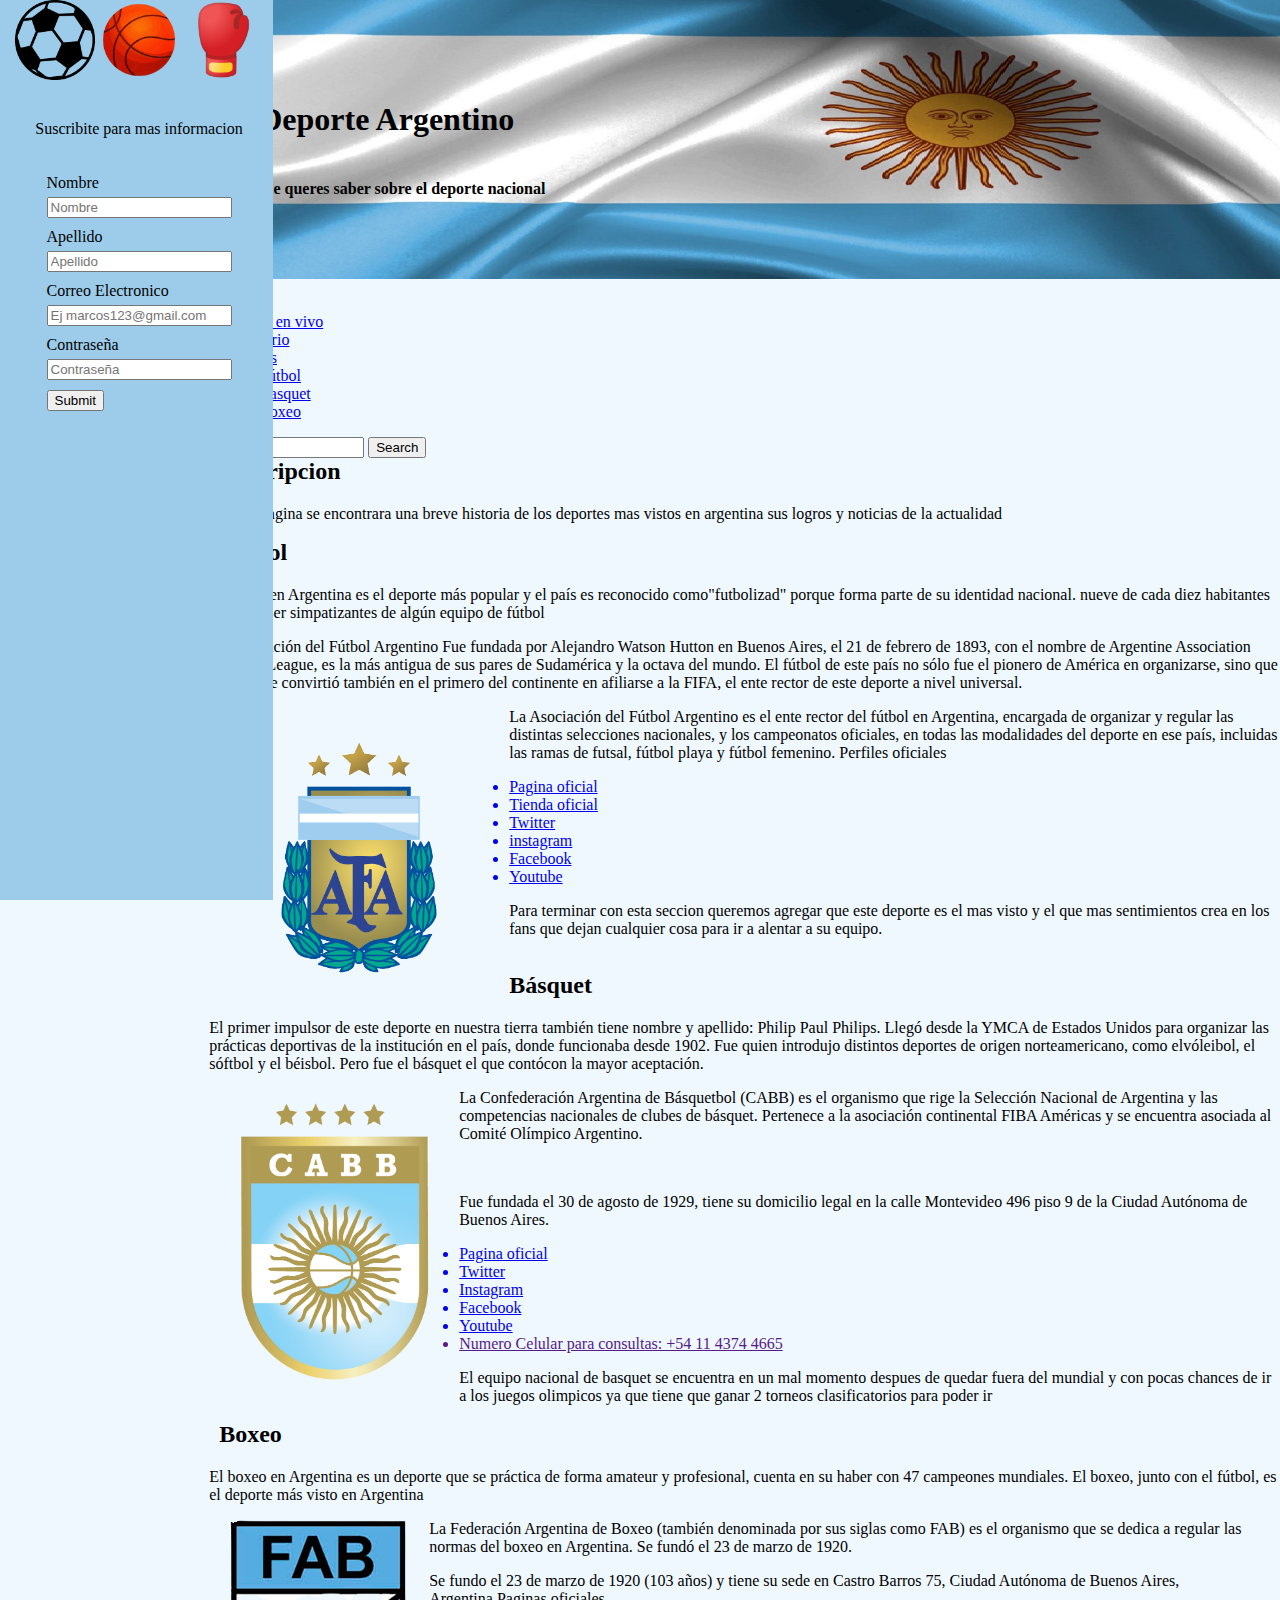
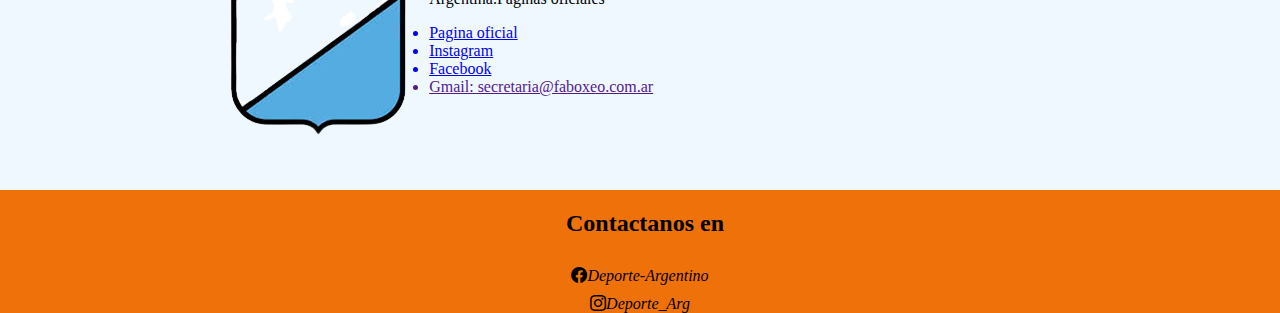
<file: TrabajoFinal/index.html>
<!DOCTYPE html>
<html lang="en">
<head>
    <meta charset="UTF-8">
    <meta name="viewport" content="width=device-width, initial-scale=1.0">
    <title>Deporte Argentino</title>
    <link rel="icon" href="public/img/logo.jpg">
    <link href="https://cdn.jsdelivr.net/npm/bootstrap@5.3.0/dist/css/bootstrap.min.css" rel="stylesheet" integrity="sha384-9ndCyUaIbzAi2FUVXJi0CjmCapSmO7SnpJef0486qhLnuZ2cdeRhO02iuK6FUUVM" crossorigin="anonymous">
    <link rel="stylesheet" href="https://cdn.jsdelivr.net/npm/bootstrap-icons@1.10.5/font/bootstrap-icons.css">
    <link rel="stylesheet" href="public/css/estilos.css">
</head>
<body>
<div class="container-general">
  <header>
    <h1 class="titulo">Deporte Argentino  </h1> 
    <h4 > lo que queres saber sobre el deporte nacional</h4>
  </header>
    <nav class="navbar navbar-expand-lg bg-body-tertiary navbar bg-dark border-bottom border-body" data-bs-theme="dark">
        <div class="container-fluid">
          <a class="navbar-brand" href="#">Inicio</a>
          <button class="navbar-toggler" type="button" data-bs-toggle="collapse" data-bs-target="#navbarSupportedContent" aria-controls="navbarSupportedContent" aria-expanded="false" aria-label="Toggle navigation">
            <span class="navbar-toggler-icon"></span>
          </button>
          <div class="collapse navbar-collapse" id="navbarSupportedContent">
            <ul class="navbar-nav me-auto mb-2 mb-lg-0">
              <li class="nav-item">
                <a class="nav-link active" aria-current="page" href="#">Partidos en vivo</a>
              </li>
              <li class="nav-item">
                <a class="nav-link" href="#">Calendario</a>
              </li>
              <li class="nav-item dropdown">
                <a class="nav-link dropdown-toggle" href="#" role="button" data-bs-toggle="dropdown" aria-expanded="false">
                  Deportes
                </a>
                <ul class="dropdown-menu">
                  <li><a class="dropdown-item" href="public/html/index1.html">Fútbol</a></li>
                  <li><a class="dropdown-item" href="public\html\index2.html">Basquet</a></li>
                  <li><a class="dropdown-item" href="public\html\index3.html">Boxeo</a></li>
                </ul>
              </li>
            </ul>
            <form class="d-flex" role="search">
              <input class="form-control me-2" type="search" placeholder="Search" aria-label="Search">
              <button class="btn btn-outline-success" type="submit">Search</button>
            </form>
          </div>
        </div>
      </nav>
    <main>
    <h2>Descripcion</h2>
    <p>En esta pagina se encontrara una breve historia de los deportes mas vistos en argentina sus logros y noticias de la actualidad </p>
  <section class="fútbol">
        <h2>Fútbol</h2>
        <p>El fútbol en Argentina es el deporte más popular y el país es reconocido como"futbolizad" porque forma parte de su identidad nacional. nueve de cada diez habitantes declaran ser simpatizantes de algún equipo de fútbol</p>
        <p>La Asociación del Fútbol Argentino Fue fundada por Alejandro Watson Hutton en Buenos Aires, el 21 de febrero de 1893, con el nombre de Argentine Association Football League, es la más antigua de sus pares de Sudamérica y la octava del mundo. El fútbol de este país no sólo fue el pionero de América en organizarse, sino que en 1912 se convirtió también en el primero del continente en afiliarse a la FIFA, el ente rector de este deporte a nivel universal.</p>
        <a href="public/html/index1.html"><img src="public/img/afalogo.png" height = "300px"; width = 300px; class="imgbody"> </a><p>La Asociación del Fútbol Argentino es el ente rector del fútbol en Argentina, encargada de organizar y regular las distintas selecciones nacionales, y los campeonatos oficiales, en todas las modalidades del deporte en ese país, incluidas las ramas de futsal, fútbol playa y fútbol femenino. Perfiles oficiales</p>
          <ul class="list-unstyled">
            <a href="https://www.afa.com.ar/es/"><li>Pagina oficial</li></a>
            <a href="https://www.afashop.com.ar/"><li>Tienda oficial</li></a>
            <a href="https://twitter.com/AFA"><li>Twitter</li></a>
            <a href="https://www.instagram.com/afa.oficial/"><li>instagram</li></a>
            <a href="https://www.facebook.com/AFAOFICIAL/"> <li>Facebook</li></a>
             <a href="https://www.youtube.com/user/AFAOFICIAL"><li>Youtube</li></a>
          </ul>
          <p>Para terminar con esta seccion queremos agregar que este deporte es el mas visto y el que mas sentimientos crea en los fans que dejan cualquier cosa 
            para ir a alentar a su equipo. 
          </p><br>
    </section>
    <section class="Básquet">
        <h2>Básquet</h2>
        <p>El primer impulsor de este deporte en nuestra tierra también  tiene nombre y apellido: Philip Paul Philips. Llegó desde la YMCA de Estados Unidos para organizar las prácticas deportivas de la institución en el país, donde funcionaba desde 1902. Fue quien introdujo distintos deportes de origen norteamericano, como elvóleibol, el sóftbol y el béisbol. Pero fue el básquet el que contócon la mayor aceptación.</p>
             <a href="public\html\index2.html"><img src="public/img/cabb.webp" height = "auto"; width = 250px; class="imgbody"></a><p>La Confederación Argentina de Básquetbol (CABB) es el organismo que rige la Selección Nacional de Argentina y las competencias nacionales de clubes de básquet. Pertenece a la asociación continental FIBA Américas y se encuentra asociada al Comité Olímpico Argentino.</p><br><p>Fue fundada el 30 de agosto de 1929, tiene su domicilio legal en la calle Montevideo 496 piso 9 de la Ciudad Autónoma de Buenos Aires.</p>
            <ul class="list-unstyled">
                <a href="https://www.argentina.basketball/ar/home"><li>Pagina oficial</li></a>   
                <a href="https://twitter.com/cabboficial"><li>Twitter</li></a>
                <a href="https://www.instagram.com/cabboficial/"><li>Instagram</li></a>
                <a href="https://www.facebook.com/cabboficial/"><li>Facebook</li></a>
                <a href="https://www.youtube.com/channel/UCgl4I3bEKG5GCUJ9XifSgvA"><li>Youtube</li></a>
                <a href=""><li>Numero Celular para consultas: +54 11 4374 4665</li></a>
            </ul>
            <p>El equipo nacional de basquet se encuentra en un mal momento despues de quedar fuera del mundial y con pocas chances de ir a los juegos olimpicos ya que tiene que ganar 2 torneos clasificatorios para poder ir</p>
    </section>
    <section class="boxeo">
          <h2>Boxeo</h2>
            <p>El boxeo en Argentina es un deporte que se práctica de forma amateur y profesional, cuenta en su haber con 47 campeones mundiales. El boxeo, junto con el fútbol, es el deporte más visto en Argentina</p>
            <a href="public\html\index3.html"><img src="public/img/fab.png" class="imgbody fab" ></a><p>La Federación Argentina de Boxeo (también denominada por sus siglas como FAB) es el organismo que se dedica a regular las normas del boxeo en Argentina. Se fundó el 23 de marzo de 1920.</p>
            <p>Se fundo el	23 de marzo de 1920 (103 años) y tiene su sede en Castro Barros 75, Ciudad Autónoma de Buenos Aires, Argentina.Paginas oficiales</p>
          <ul class="list-unstyled">
              <a href="https://faboxeo.com.ar/profesional/"><li>Pagina oficial</li></a>
              <a href="https://www.instagram.com/federacionargentinadebox/?hl=es"><li>Instagram</li></a>
              <a href="https://www.facebook.com/faboxargentina/?locale=es_LA"><li>Facebook</li></a>
              <a href=""><li>Gmail: secretaria@faboxeo.com.ar</li></a>
      </ul>
    </section>
  </main>
</div>
<aside>
    <div class="gap-4 d-flex flex-column mt-5" >
      <a href="public/html/index1.html"><img alt="futbol" onmouseout="this.src='public/img/futbol1.png'"onmouseover="this.src='public/img/futbol2.png'" src="public/img/futbol1.png" height="80px" width="80px"/></a>
      <a href="public\html\index2.html"><img alt="futbol" onmouseout="this.src='public/img/basquet1.png'" onmouseover="this.src='public/img/basquet2.png'" src="public/img/basquet1.png"height="80px" width="80px"/></a>
      <a href="public\html\index3.html"><img alt="futbol" onmouseout="this.src='public/img/box1.png'" onmouseover="this.src='public/img/box2.png'" src="public/img/box1.png"height="80px" width="80px"/></a>
    </div>
 <p>Suscribite para mas informacion </p>
 <form>
    <label for="nombre">Nombre</label class=label><br>
    <input type="text"  placeholder="Nombre" id="nombre" class=label> <br>

    <label for="Apellido">Apellido</label class=label><br>
    <input type="text" placeholder="Apellido"  id="Apellido" class=label><br>

    <label for="email">Correo Electronico</label class=label ><br>
    <input type="email"  placeholder="Ej marcos123@gmail.com" id="email" class=label> <br>

    <label for="Contraseña">Contraseña</label class=label ><br>
    <input type="password" placeholder="Contraseña" id="Contraseña" class=label> <br>

    <input type="submit">
</form>
</aside>
<footer>
  <h2>Contactanos en</h2>
  <i class="bi bi-facebook">Deporte-Argentino</i><i class="bi bi-instagram">Deporte_Arg</i>
</footer>
<!-- BOOTSTRAP -->
<script src="https://cdn.jsdelivr.net/npm/bootstrap@5.3.0/dist/js/bootstrap.bundle.min.js" integrity="sha384-geWF76RCwLtnZ8qwWowPQNguL3RmwHVBC9FhGdlKrxdiJJigb/j/68SIy3Te4Bkz" crossorigin="anonymous"></script>
</body>
</html>
</file>
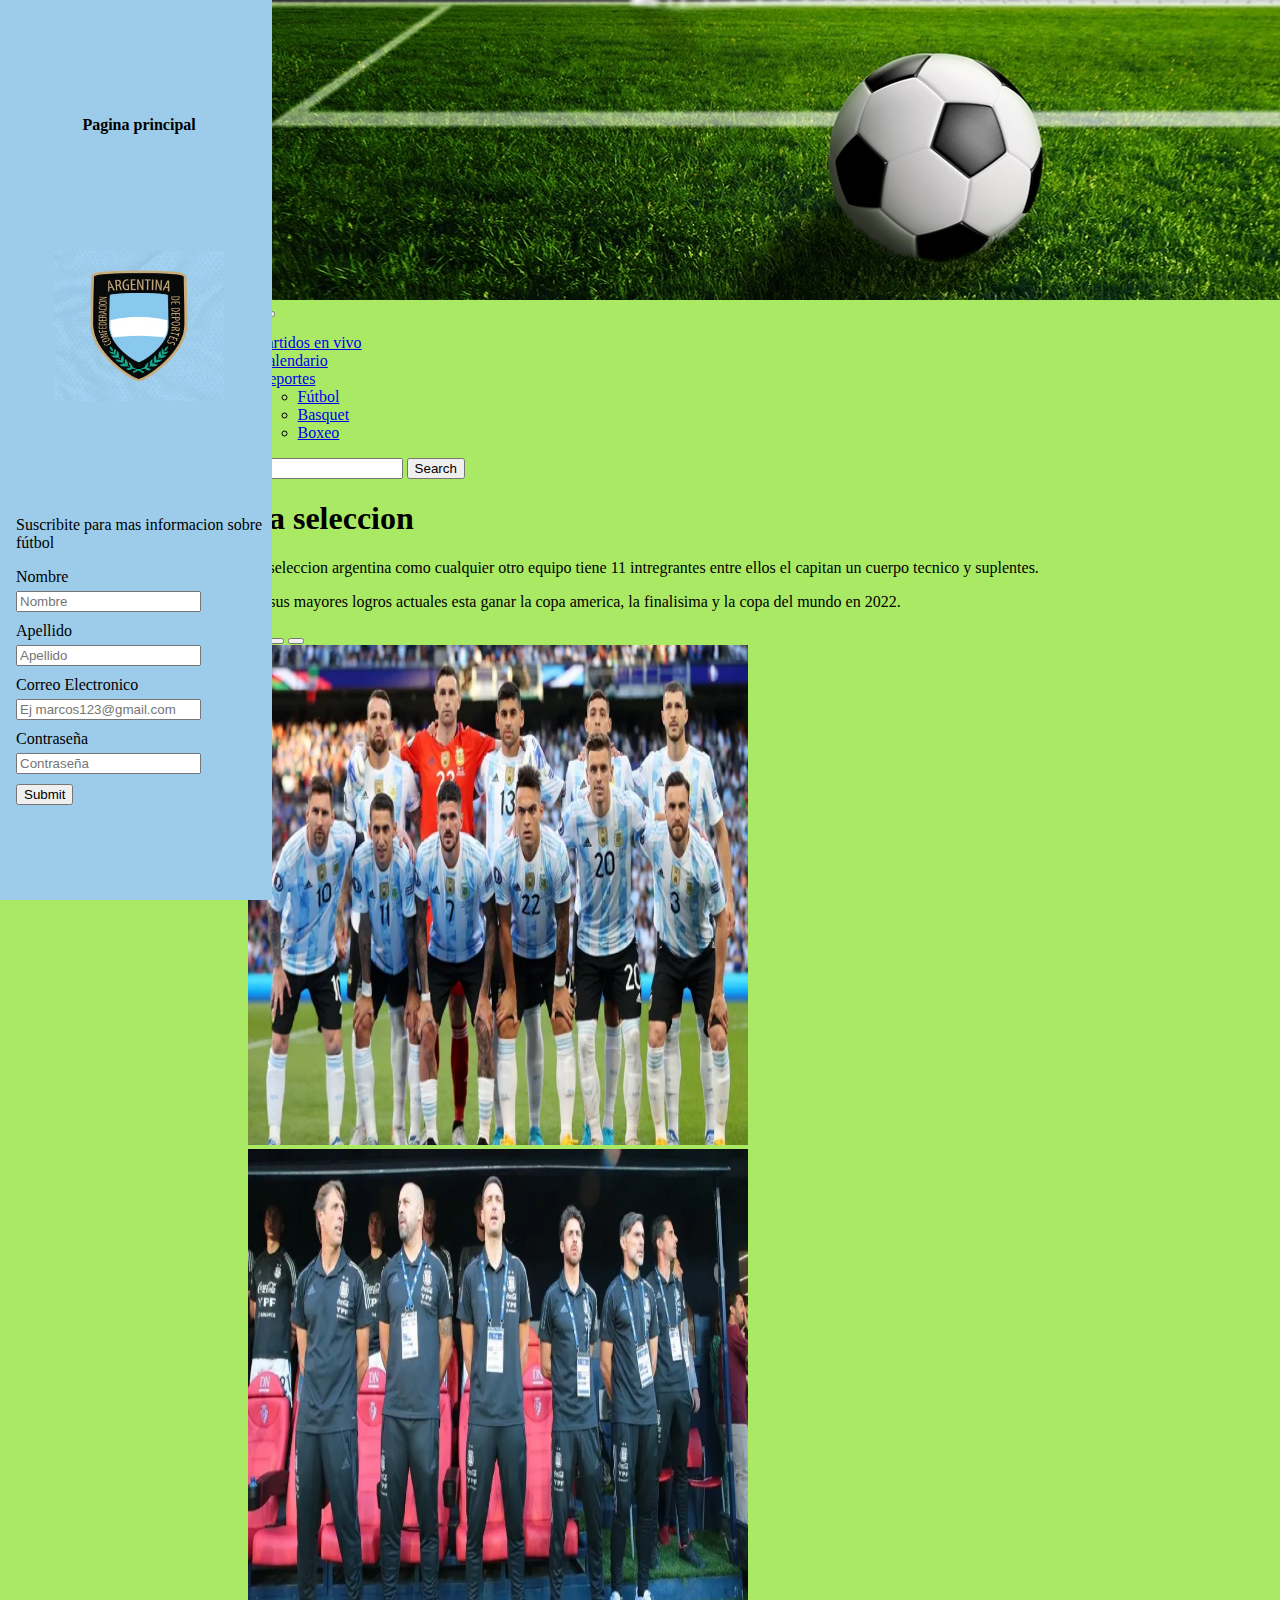
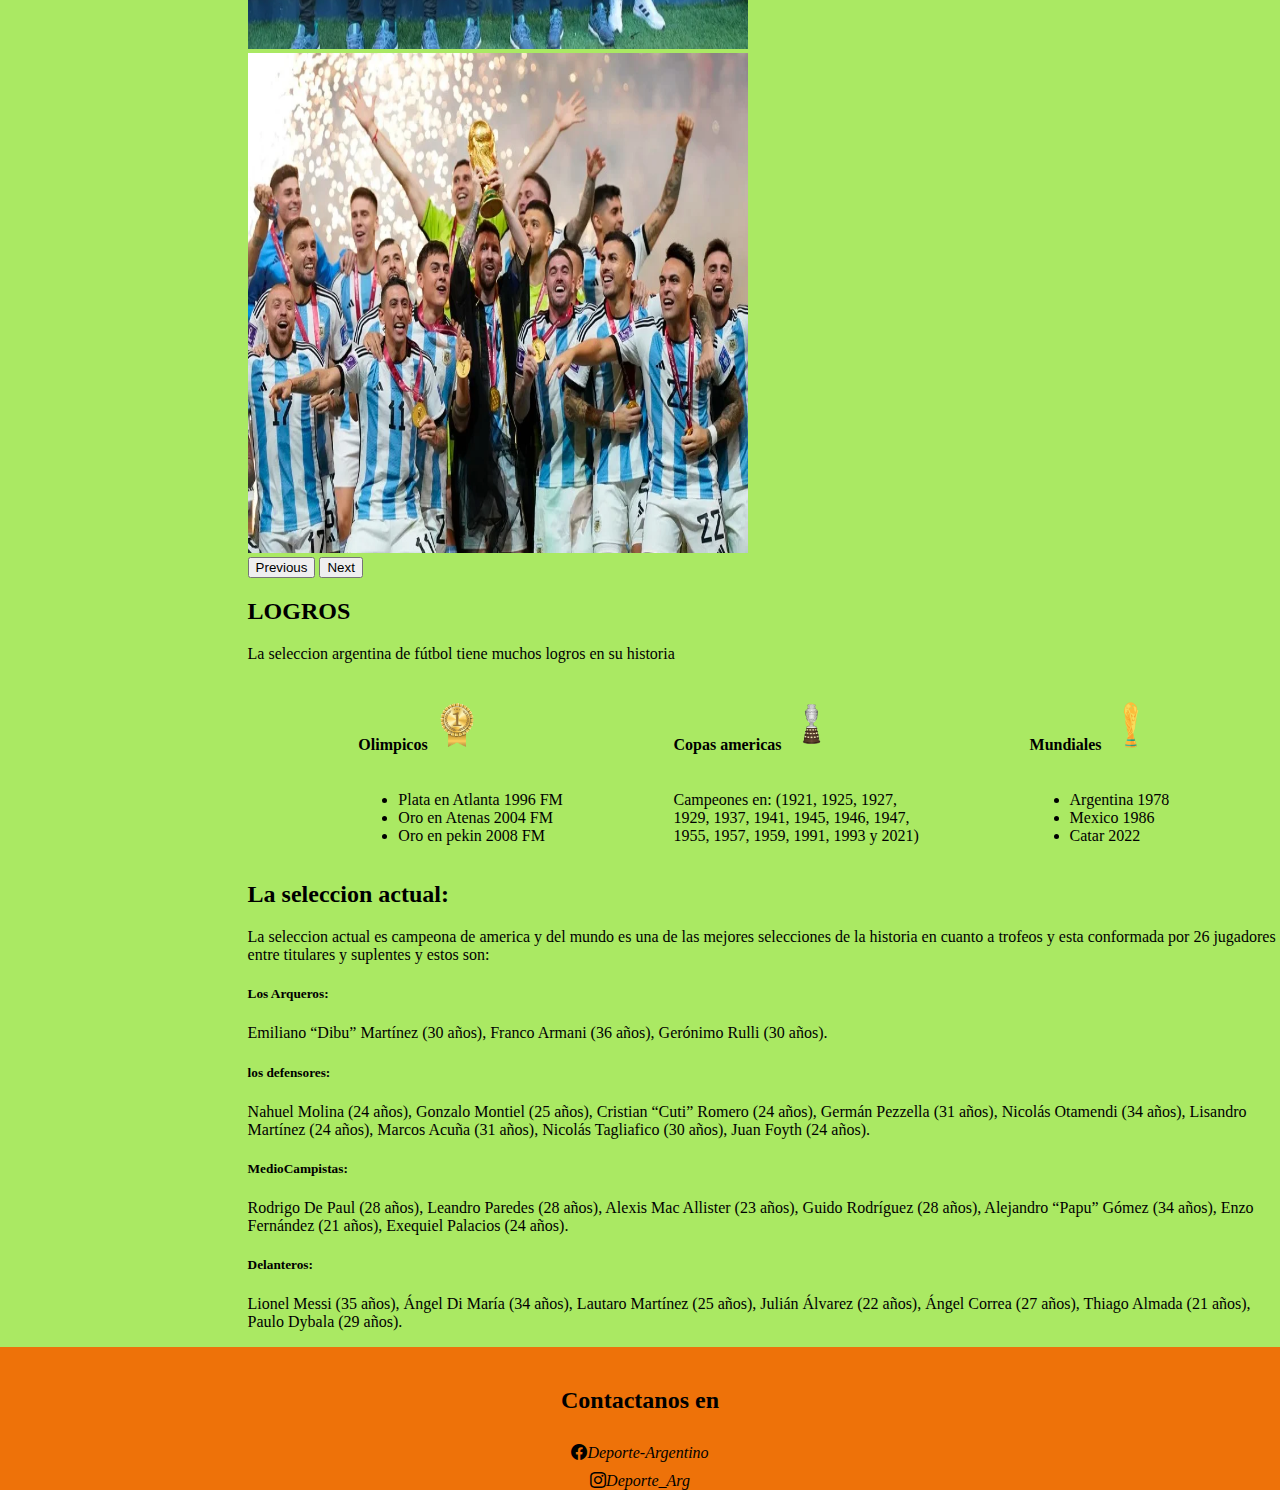
<file: TrabajoFinal/public/html/index1.html>
<!DOCTYPE html>
<html lang="en">
  <head>
    <meta charset="UTF-8">
    <meta name="viewport" content="width=device-width, initial-scale=1.0">
    <title>Futbol Para todos</title>
    <link rel="icon" href="../img/logo.jpg">
    <link href="https://cdn.jsdelivr.net/npm/bootstrap@5.3.0/dist/css/bootstrap.min.css" rel="stylesheet" integrity="sha384-9ndCyUaIbzAi2FUVXJi0CjmCapSmO7SnpJef0486qhLnuZ2cdeRhO02iuK6FUUVM" crossorigin="anonymous">
    <link rel="stylesheet" href="https://cdn.jsdelivr.net/npm/bootstrap-icons@1.10.5/font/bootstrap-icons.css">
   <link rel="stylesheet" href="../css/futbol.css">
  </head>
  <body >
  <div class="container-general">
  <header>  
  </header> 
        <nav class="navbar navbar-expand-lg bg-body-tertiary navbar bg-dark border-bottom border-body" data-bs-theme="dark">
            <div class="container-fluid">
              <a class="navbar-brand" href="#">Inicio</a>
              <button class="navbar-toggler" type="button" data-bs-toggle="collapse" data-bs-target="#navbarSupportedContent" aria-controls="navbarSupportedContent" aria-expanded="false" aria-label="Toggle navigation">
                <span class="navbar-toggler-icon"></span>
              </button>
              <div class="collapse navbar-collapse" id="navbarSupportedContent">
                <ul class="navbar-nav me-auto mb-2 mb-lg-0">
                  <li class="nav-item">
                    <a class="nav-link active" aria-current="page" href="https://librefutboltv.com/">Partidos en vivo</a>
                  </li>
                  <li class="nav-item">
                    <a class="nav-link" href="https://www.google.com/search?q=calendario+mundial+2022&sxsrf=AB5stBiM8ZgXAt01D66MmGmS3G6Kw7H1NA%3A1689790391327&ei=tye4ZOW7E7HL1sQPo_K2-A4&ved=0ahUKEwil85Pgr5uAAxWxpZUCHSO5De8Q4dUDCA8&uact=5&oq=calendario+mundial+2022&gs_lp=[base64]&sclient=gws-wiz-serp#sie=lg;/m/0fp_8fm;2;/m/030q7;mt;fp;1;;;">Calendario</a>
                  </li>
                  <li class="nav-item dropdown">
                    <a class="nav-link dropdown-toggle" href="#" role="button" data-bs-toggle="dropdown" aria-expanded="false">
                      Deportes
                    </a>
                    <ul class="dropdown-menu">
                      <li><a class="dropdown-item" href="../html/index1.html">Fútbol</a></li>
                      <li><a class="dropdown-item" href="../html/index2.html">Basquet</a></li>
                      <li><a class="dropdown-item" href="../html/index3.html">Boxeo</a></li>
                    </ul>
                  </li>
                </ul>
                <form class="d-flex" role="search">
                  <input class="form-control me-2" type="search" placeholder="Search" aria-label="Search">
                  <button class="btn btn-outline-success" type="submit">Search</button>
                </form>
        </div>
      </div>
      </nav>
<main>
  <h1>La seleccion</h1>
  <p>La seleccion argentina como cualquier otro equipo tiene 11 intregrantes entre ellos el capitan un cuerpo tecnico y suplentes.</p>
  <p>En sus mayores logros actuales esta ganar la copa america, la finalisima y la copa del mundo en 2022.</p>
  <div class="containerCarrusel">
  <div class="row">
  <div class="col-sm-10">
  <div id="carouselExampleIndicators" class="carousel slide">
    <div class="carousel-indicators">
      <button type="button" data-bs-target="#carouselExampleIndicators" data-bs-slide-to="0" class="active" aria-current="true" aria-label="Slide 1"></button>
      <button type="button" data-bs-target="#carouselExampleIndicators" data-bs-slide-to="1" aria-label="Slide 2"></button>
      <button type="button" data-bs-target="#carouselExampleIndicators" data-bs-slide-to="2" aria-label="Slide 3"></button>
    </div>
    <div class="carousel-inner">
      <div class="carousel-item active">
        <img src="../img/seleccionFutbol.png" class="d-block w-100 carrusel">
      </div>
      <div class="carousel-item">
        <img src="../img/seleccionCuerpotecnicoFutbol.webp" class="d-block w-100 carrusel">
      </div>
      <div class="carousel-item">
        <img src="../img/argentina-campeon-del-mundofutbol.webp" class="d-block w-100 carrusel">
      </div>
    </div>
    <button class="carousel-control-prev" type="button" data-bs-target="#carouselExampleIndicators" data-bs-slide="prev">
      <span class="carousel-control-prev-icon" aria-hidden="true"></span>
      <span class="visually-hidden">Previous</span>
    </button>
    <button class="carousel-control-next" type="button" data-bs-target="#carouselExampleIndicators" data-bs-slide="next">
      <span class="carousel-control-next-icon" aria-hidden="true"></span>
      <span class="visually-hidden">Next</span>
    </button>
  </div>
  </div>
  </div>
</div>

  <H2>LOGROS</H2>
  <P>La seleccion argentina de fútbol tiene muchos logros en su historia</P>

  <div class="logros">
    <div > 
    <h4>Olimpicos <img src="../img/olimpiadasfutbol.png" height="50" width="50" class="olimpiadas"></h4>
    <ul>
      <li>Plata en Atlanta 1996 FM</li>
      <li>Oro en Atenas 2004 FM</li>
      <li>Oro en pekin 2008 FM</li>
    </ul>
  </div>
  <div >
    <h4>Copas americas <img src="../img/copaamerica.png" height="50" width="55" class="copaamerica"></h4>
    <p>Campeones en: (1921, 1925, 1927, <br> 1929, 1937, 1941, 1945, 1946, 1947, <br>1955, 1957, 1959, 1991, 1993 y 2021) </p>
  </div>
  <div>
    <h4> Mundiales <img src="../img/copadelmundo.png" height="50" width="50" class="copamundial" ></h4>
    <ul>
      <li>Argentina 1978</li>
      <li>Mexico 1986</li>
      <li>Catar 2022</li>
    </ul>
  </div>
 </div>
<h2>La seleccion actual:</h2>
<p>La seleccion actual es campeona de america y del mundo es una de las mejores selecciones de la historia en cuanto a trofeos y esta conformada por 26 jugadores entre titulares y suplentes y estos son:</p>
<h5>Los Arqueros:</h5><p>Emiliano “Dibu” Martínez (30 años), Franco Armani (36 años), Gerónimo Rulli (30 años).</p>
<h5>los defensores:</h5><p>Nahuel Molina (24 años), Gonzalo Montiel (25 años), Cristian “Cuti” Romero (24 años), Germán Pezzella (31 años), Nicolás Otamendi (34 años), Lisandro Martínez (24 años), Marcos Acuña (31 años), Nicolás Tagliafico (30 años), Juan Foyth (24 años).</p>
<h5>MedioCampistas:</h5><p>Rodrigo De Paul (28 años), Leandro Paredes (28 años), Alexis Mac Allister (23 años), Guido Rodríguez (28 años), Alejandro “Papu” Gómez (34 años), Enzo Fernández (21 años), Exequiel Palacios (24 años).</p>
<h5>Delanteros:</h5><p>Lionel Messi (35 años), Ángel Di María (34 años), Lautaro Martínez (25 años), Julián Álvarez (22 años), Ángel Correa (27 años), Thiago Almada (21 años), Paulo Dybala (29 años).</p>
</main>
  </div>
  <aside>
  <h4>Pagina principal</h4>
  <a href="../../index.html"><img src="../img/logo.jpg" width="170px" height="150px"></a>
<form>
  <p>Suscribite para mas informacion sobre  <br> fútbol </p>
  <label class=label for="nombre">Nombre</label ><br>
  <input type="text"  placeholder="Nombre" id="nombre" class=label> <br>

  <label class=label for="Apellido">Apellido</label ><br>
  <input type="text" placeholder="Apellido"  id="Apellido" class=label><br>

  <label class=label for="email">Correo Electronico</label ><br>
  <input type="email"  placeholder="Ej marcos123@gmail.com" id="email" class=label> <br>

  <label class=label for="Contraseña">Contraseña</label ><br>
  <input type="password" placeholder="Contraseña" id="Contraseña" class=label> <br>

  <input type="submit">
</form>
  </aside>
  <footer>
  <h2>Contactanos en</h2>
  <i class="bi bi-facebook">Deporte-Argentino</i><i class="bi bi-instagram">Deporte_Arg</i>
  </footer>  
    <script src="https://cdn.jsdelivr.net/npm/bootstrap@5.3.0/dist/js/bootstrap.bundle.min.js" integrity="sha384-geWF76RCwLtnZ8qwWowPQNguL3RmwHVBC9FhGdlKrxdiJJigb/j/68SIy3Te4Bkz" crossorigin="anonymous"></script>
  </body>
</html>
</file>
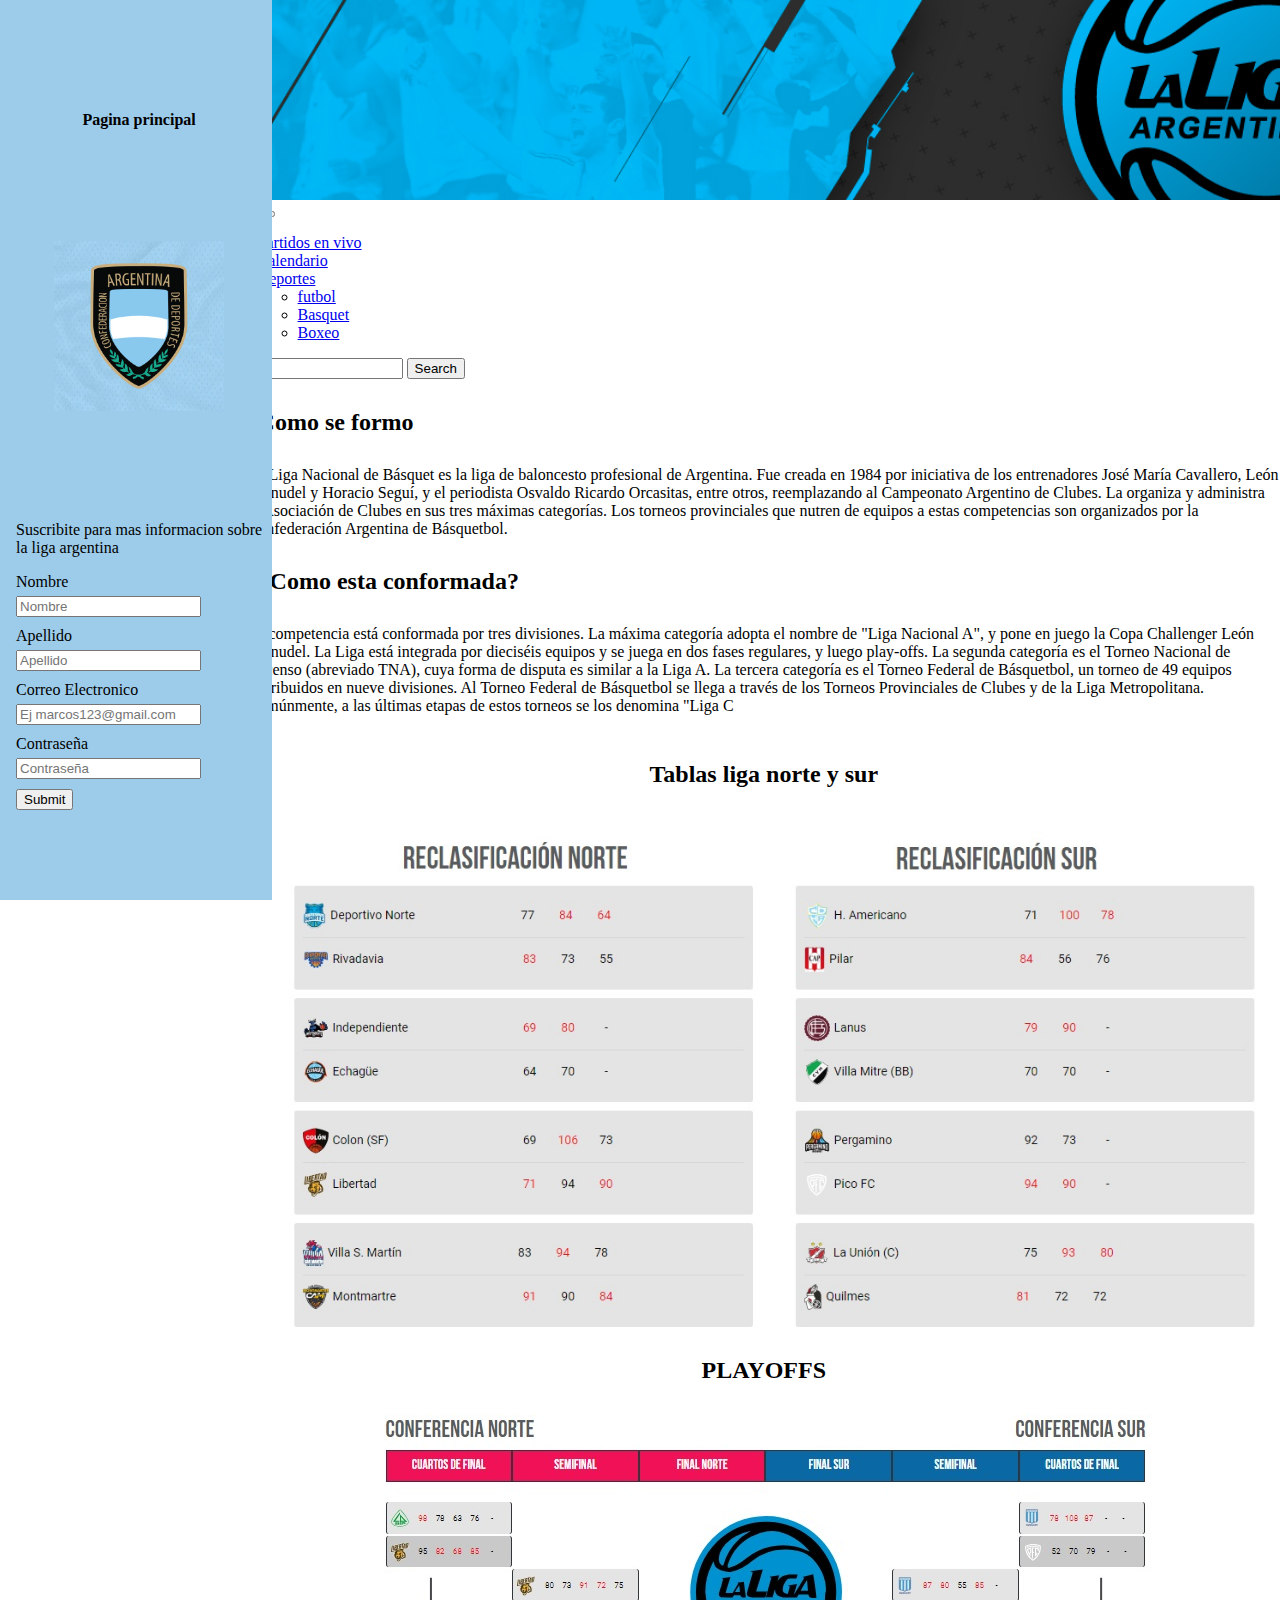
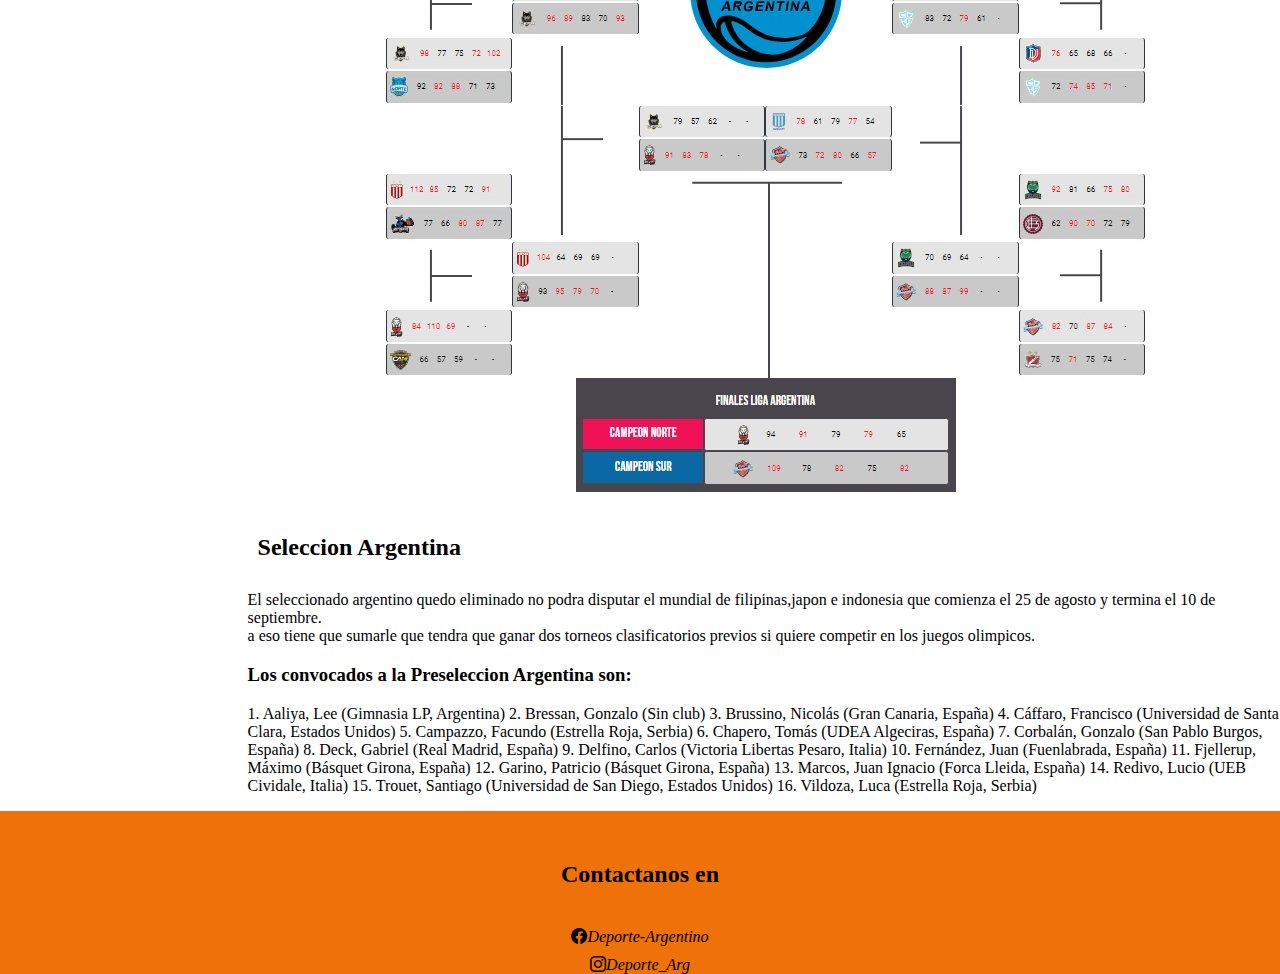
<file: TrabajoFinal/public/html/index2.html>
<!DOCTYPE html>
<html lang="en">
<head>
    <meta charset="UTF-8">
    <meta name="viewport" content="width=device-width, initial-scale=1.0">
    <link rel="icon" href="../img/logo.jpg">
    <link href="https://cdn.jsdelivr.net/npm/bootstrap@5.3.0/dist/css/bootstrap.min.css" rel="stylesheet" integrity="sha384-9ndCyUaIbzAi2FUVXJi0CjmCapSmO7SnpJef0486qhLnuZ2cdeRhO02iuK6FUUVM" crossorigin="anonymous">
    <link rel="stylesheet" href="https://cdn.jsdelivr.net/npm/bootstrap-icons@1.10.5/font/bootstrap-icons.css">
    <link rel="stylesheet" href="../css/bpa.css">
    <title>BPA</title>
</head>
<body>
  <div class="container-general">
  <header>
  </header>
      <nav class="navbar navbar-expand-lg bg-body-tertiary navbar bg-dark border-bottom border-body" data-bs-theme="dark">
          <div class="container-fluid">
            <a class="navbar-brand" href="#">Inicio</a>
            <button class="navbar-toggler" type="button" data-bs-toggle="collapse" data-bs-target="#navbarSupportedContent" aria-controls="navbarSupportedContent" aria-expanded="false" aria-label="Toggle navigation">
              <span class="navbar-toggler-icon"></span>
            </button>
            <div class="collapse navbar-collapse" id="navbarSupportedContent">
              <ul class="navbar-nav me-auto mb-2 mb-lg-0">
                <li class="nav-item">
                  <a class="nav-link active" aria-current="page" href="https://www.basquetpass.tv/">Partidos en vivo</a>
                </li>
                <li class="nav-item">
                  <a class="nav-link" href="https://www.google.com/search?trackid=sp-006&q=calendario+liga+argentina+basquet+2023#sie=lg;/g/11tc7h5z96;3;/m/06w1ht;mt;fp;1;;;">Calendario</a>
                </li>
                <li class="nav-item dropdown">
                  <a class="nav-link dropdown-toggle" href="#" role="button" data-bs-toggle="dropdown" aria-expanded="false">
                    Deportes
                  </a>
                  <ul class="dropdown-menu">
                    <li><a class="dropdown-item" href="../html/index1.html">futbol</a></li>
                    <li><a class="dropdown-item" href="../html/index2.html">Basquet</a></li>
                    <li><a class="dropdown-item" href="../html/index3.html">Boxeo</a></li>
                  </ul>
                </li>
              </ul>
              <form class="d-flex" role="search">
                <input class="form-control me-2" type="search" placeholder="Search" aria-label="Search">
                <button class="btn btn-outline-success" type="submit">Search</button>
              </form>
      </div>
    </div>
      </nav>
          <main>
<h2>Como se formo</h2>
    <p> La Liga Nacional de Básquet es la liga de baloncesto profesional de Argentina. Fue creada en 1984 por iniciativa de los entrenadores José María Cavallero, León Najnudel y Horacio Seguí, y el periodista Osvaldo Ricardo Orcasitas, entre otros, reemplazando al Campeonato Argentino de Clubes. La organiza y administra la Asociación de Clubes en sus tres máximas categorías. Los torneos provinciales que nutren de equipos a estas competencias son organizados por la Confederación Argentina de Básquetbol.</p>
    <h2>¿Como esta conformada?</h2>
    <p>La competencia está conformada por tres divisiones. La máxima categoría adopta el nombre de "Liga Nacional A", y pone en juego la Copa Challenger León Najnudel. La Liga está integrada por dieciséis equipos y se juega en dos fases regulares, y luego play-offs. La segunda categoría es el Torneo Nacional de Ascenso (abreviado TNA), cuya forma de disputa es similar a la Liga A. La tercera categoría es el Torneo Federal de Básquetbol, un torneo de 49 equipos distribuidos en nueve divisiones. Al Torneo Federal de Básquetbol se llega a través de los Torneos Provinciales de Clubes y de la Liga Metropolitana. Comúnmente, a las últimas etapas de estos torneos se los denomina "Liga C</p>
    <div class="tablas">
      <h2>Tablas liga norte y sur</h2>
      <img class="imagen" src="../img/tablasbasquet.jpg" >
      <h2>PLAYOFFS</h2>
     <img  class="imagen" src="../img/playoffbasquet.jpg">
    </div>
        <h2>Seleccion Argentina</h2>
        <p>El seleccionado argentino quedo eliminado no podra disputar el mundial de filipinas,japon e indonesia que comienza el 25 de agosto y termina el 10 de septiembre. <br> a eso tiene que sumarle que tendra que ganar dos torneos clasificatorios previos si quiere competir en los juegos olimpicos.</p>
        <h3>Los convocados a la Preseleccion Argentina son:</h3>
         <p> 1. Aaliya, Lee (Gimnasia LP, Argentina) 2. Bressan, Gonzalo (Sin club) 3. Brussino, Nicolás (Gran Canaria, España) 4. Cáffaro, Francisco (Universidad de Santa Clara, Estados Unidos) 5. Campazzo, Facundo (Estrella Roja, Serbia) 6. Chapero, Tomás (UDEA Algeciras, España) 7. Corbalán, Gonzalo (San Pablo Burgos, España)
           8. Deck, Gabriel (Real Madrid, España) 9. Delfino, Carlos (Victoria Libertas Pesaro, Italia) 10. Fernández, Juan (Fuenlabrada, España) 11. Fjellerup, Máximo (Básquet Girona, España) 12. Garino, Patricio (Básquet Girona, España) 13. Marcos, Juan Ignacio (Forca Lleida, España) 14. Redivo, Lucio (UEB Cividale, Italia) 15. Trouet, Santiago (Universidad de San Diego, Estados Unidos) 16. Vildoza, Luca (Estrella Roja, Serbia)</p>
          </main>
  </div>      
    <aside>
      <h4>Pagina principal</h4>
          <a href="../../index.html"><img  class="imagen" src="../img/logo.jpg" width="170px" height="150px"></a>
      <form>
          <p>Suscribite para mas informacion sobre <br> la liga argentina </p>
           <label class=label for="nombre">Nombre</label><br>
            <input type="text"  placeholder="Nombre" id="nombre" class=label> <br>
    
          <label class=label for="Apellido">Apellido</label ><br>
          <input type="text" placeholder="Apellido"  id="Apellido" class=label><br>
    
          <label class=label for="email">Correo Electronico</label ><br>
          <input type="email"  placeholder="Ej marcos123@gmail.com" id="email" class=label> <br>
              
          <label class=label for="Contraseña">Contraseña</label ><br>
          <input type="password" placeholder="Contraseña" id="Contraseña" class=label> <br>
    
          <input type="submit">
    </form>
  </aside>
    <footer>
        <h2>Contactanos en</h2>
        <i class="bi bi-facebook">Deporte-Argentino</i><i class="bi bi-instagram">Deporte_Arg</i>
    </footer>
    <script src="https://cdn.jsdelivr.net/npm/bootstrap@5.3.0/dist/js/bootstrap.bundle.min.js" integrity="sha384-geWF76RCwLtnZ8qwWowPQNguL3RmwHVBC9FhGdlKrxdiJJigb/j/68SIy3Te4Bkz" crossorigin="anonymous"></script>
</body>
</html>
</file>
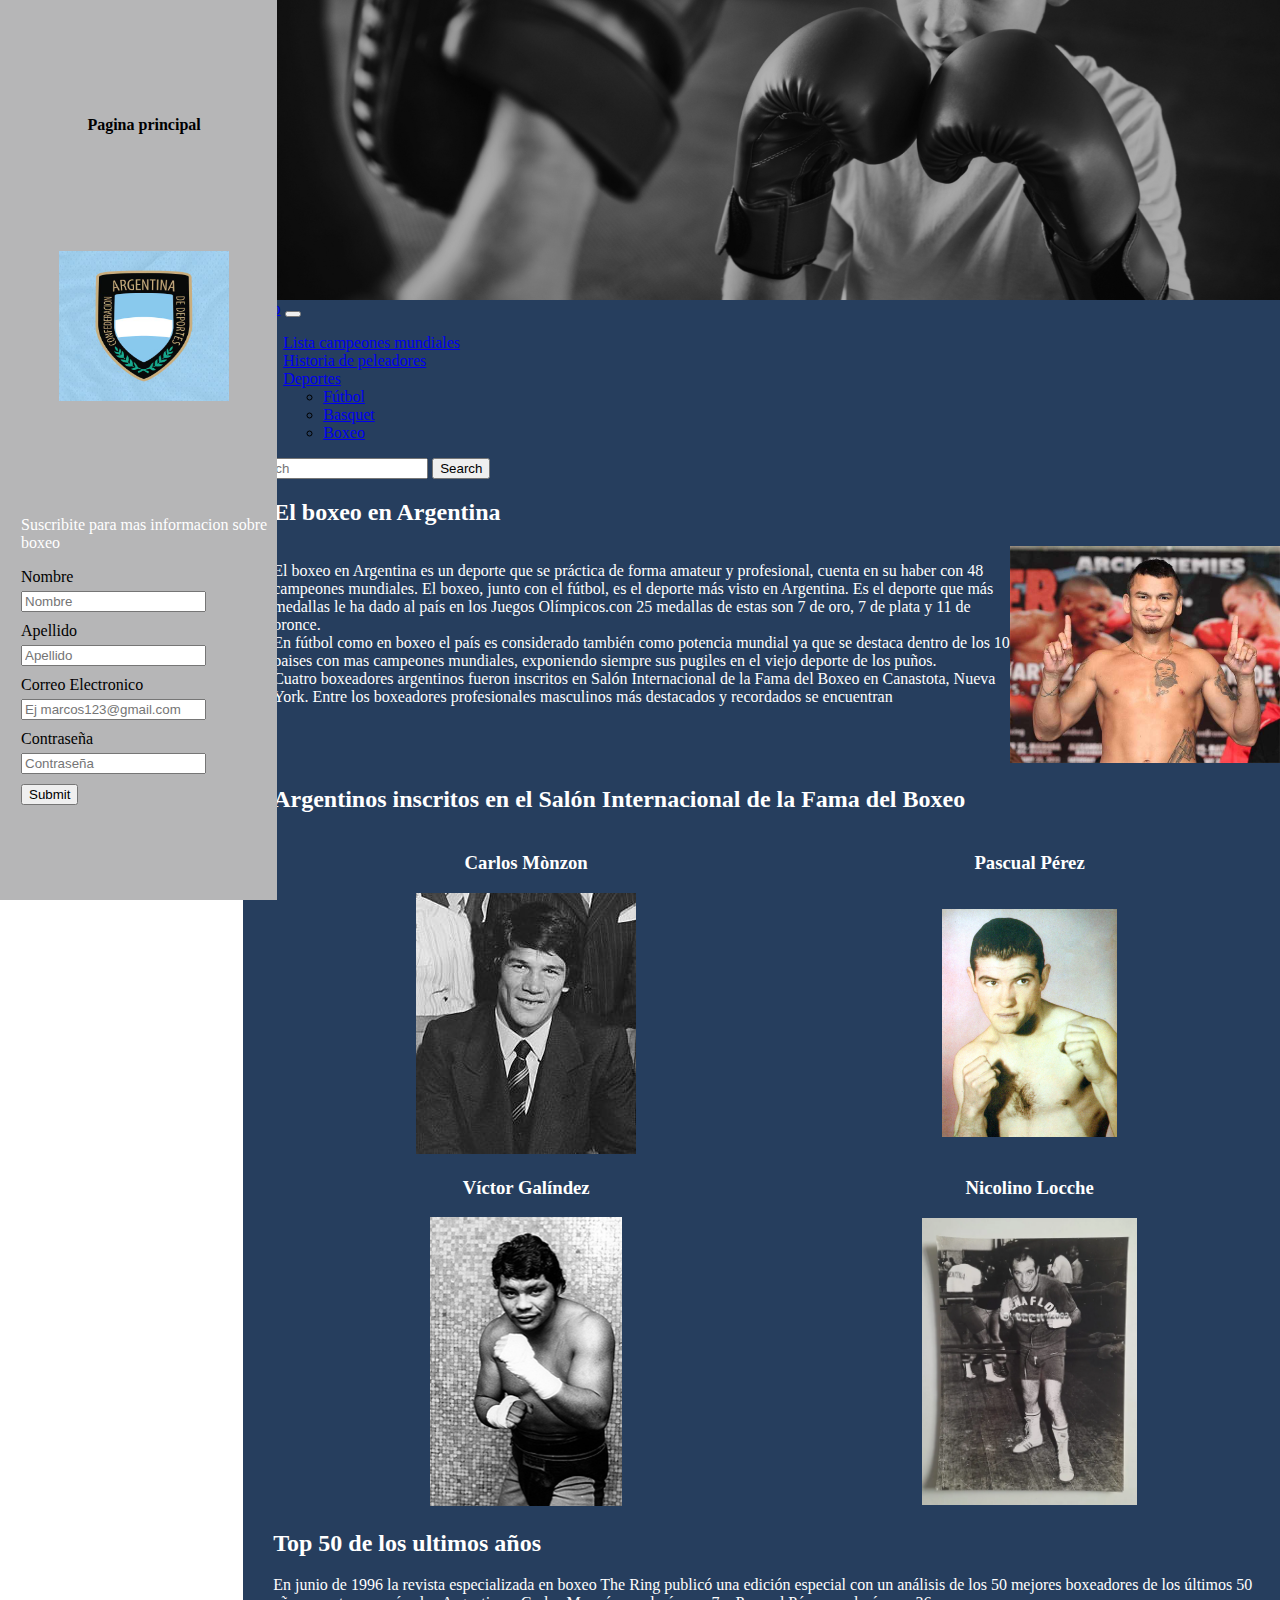
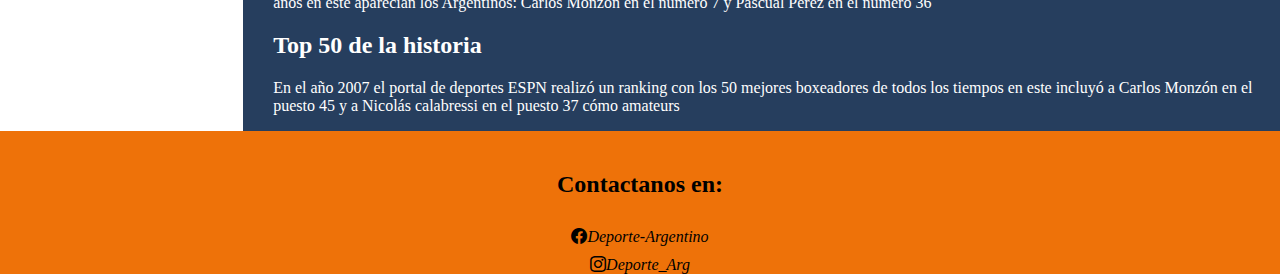
<file: TrabajoFinal/public/html/index3.html>
<!DOCTYPE html>
<html lang="en">
<head>
  <meta charset="UTF-8">
  <meta name="viewport" content="width=device-width, initial-scale=1.0">
  <title>BoxArg</title>
  <link rel="stylesheet" href="../css/box.css">
  <link rel="icon" href="../img/logo.jpg">
  <link href="https://cdn.jsdelivr.net/npm/bootstrap@5.3.0/dist/css/bootstrap.min.css" rel="stylesheet" integrity="sha384-9ndCyUaIbzAi2FUVXJi0CjmCapSmO7SnpJef0486qhLnuZ2cdeRhO02iuK6FUUVM" crossorigin="anonymous">
  <link rel="stylesheet" href="https://cdn.jsdelivr.net/npm/bootstrap-icons@1.10.5/font/bootstrap-icons.css">
</head>
<body>
  <div class="container-general">
    <header>
    </header>
    <nav class="navbar navbar-expand-lg bg-body-tertiary navbar bg-dark border-bottom border-body" data-bs-theme="dark">
      <div class="container-fluid">
        <a class="navbar-brand" href="#">Inicio</a>
        <button class="navbar-toggler" type="button" data-bs-toggle="collapse" data-bs-target="#navbarSupportedContent" aria-controls="navbarSupportedContent" aria-expanded="false" aria-label="Toggle navigation">
          <span class="navbar-toggler-icon"></span>
        </button>
        <div class="collapse navbar-collapse" id="navbarSupportedContent">
          <ul class="navbar-nav me-auto mb-2 mb-lg-0">
            <li class="nav-item">
              <a class="nav-link active" aria-current="page" href="https://es.wikipedia.org/wiki/Anexo:Campeones_Mundiales_de_Boxeo_de_Argentina">Lista campeones mundiales</a>
            </li>
            <li class="nav-item">
              <a class="nav-link" href="https://www.youtube.com/@IQFight">Historia de peleadores</a>
            </li>
            <li class="nav-item dropdown">
              <a class="nav-link dropdown-toggle" href="#" role="button" data-bs-toggle="dropdown" aria-expanded="false">
                Deportes
              </a>
              <ul class="dropdown-menu">
                <li><a class="dropdown-item" href="../html/index1.html">Fútbol</a></li>
                <li><a class="dropdown-item" href="../html/index2.html">Basquet</a></li>
                <li><a class="dropdown-item" href="../html/index3.html">Boxeo</a></li>
              </ul>
            </li>
          </ul>
          <form class="d-flex" role="search">
            <input class="form-control me-2" type="search" placeholder="Search" aria-label="Search">
            <button class="btn btn-outline-success" type="submit">Search</button>
          </form>
    </div>
    </div>
    </nav>
   <main>
    <article>
      <h2 class="subtitulo">El boxeo en Argentina</h2>
      <div class="seccion1">
      <p>El boxeo en Argentina es un deporte que se práctica de forma amateur y profesional, cuenta en su haber con 48 campeones mundiales. El boxeo, junto con el fútbol, es el deporte más visto en Argentina. Es el deporte que más medallas le ha dado al país en los Juegos Olímpicos.con 25 medallas de estas son 7 de oro, 7 de plata y 11 de bronce.<br>
      En fútbol como en boxeo el país es considerado también como potencia mundial ya que se destaca dentro de los 10 paises con mas campeones mundiales, exponiendo siempre sus pugiles en el viejo deporte de los puños. <br> Cuatro boxeadores argentinos fueron inscritos en Salón Internacional de la Fama del Boxeo en Canastota, Nueva York. Entre los boxeadores profesionales masculinos más destacados y recordados se encuentran</p>
       <a href="https://es.wikipedia.org/wiki/Marcos_Maidana"><img class="imagen chino" src="../img/maidana-chino-individual.jpg" width="100%"></a>
      </div>
    </article>
    <article>
      <h2 class="subtitulo">Argentinos inscritos en el Salón Internacional de la Fama del Boxeo</h2>
      <div class="salondelafama">
        <div> <h3 class="subtitulo">Carlos Mònzon</h3>
           <a href="https://es.wikipedia.org/wiki/Carlos_Monz%C3%B3n"><img class="imagen monzon" src="../img/Carlos_monzon_1974.jpg"></a></div>
           <div> <h3 class="subtitulo">Pascual Pérez</h3>
           <a href="https://es.wikipedia.org/wiki/Pascual_P%C3%A9rez"><img  class="imagen"src="../img/Pascual_Perez_-_El_Gráfico_-_1948.jpg" width="35%"></a></div>
           <div> <h3 class="subtitulo">Víctor Galíndez</h3>
           <a href="https://es.wikipedia.org/wiki/V%C3%ADctor_Gal%C3%ADndez"><img  class="imagen"src="../img/Galindez-333-crop.jpg" width="38%" ></a></div>
           <div>  <h3 class="subtitulo">Nicolino Locche</h3>
           <a href="https://es.wikipedia.org/wiki/Nicolino_Locche"><img class="imagen" src="../img/Nicolino_Locche.jpg" width="43%" ></a></div>
      </div>
    </article>
    <article>
      <h2 class="subtitulo">Top 50 de los ultimos años </h2>
      <p>En junio de 1996 la revista especializada en boxeo The Ring publicó una edición especial con un análisis de los 50 mejores boxeadores de los últimos 50 años en este aparecían los Argentinos: Carlos Monzón en el número 7 y Pascual Pérez en el número 36</p>
      <h2 class="subtitulo"> Top 50 de la historia</h2>
      <p> En el año 2007 el portal de deportes ESPN realizó un ranking con los 50 mejores boxeadores de todos los tiempos en este incluyó a Carlos Monzón en el puesto 45 y a Nicolás calabressi en el puesto 37 cómo amateurs</p>
    </article>
   </main>
</div>
  <aside>
    <h4>Pagina principal</h4>
   <a href="../../index.html"><img src="../img/logo.jpg" width="170px" height="150px"></a>
  <form>
    <p>Suscribite para mas informacion sobre <br>boxeo </p>
    <label class=label for="nombre">Nombre</label ><br>
    <input type="text"  placeholder="Nombre" id="nombre" class=label> <br>
  
    <label class=label for="Apellido">Apellido</label ><br>
    <input type="text" placeholder="Apellido"  id="Apellido" class=label><br>
  
    <label class=label for="email">Correo Electronico</label ><br>
    <input type="email"  placeholder="Ej marcos123@gmail.com" id="email" class=label> <br>
  
    <label class=label for="Contraseña">Contraseña</label ><br>
    <input type="password" placeholder="Contraseña" id="Contraseña" class=label> <br>
  
    <input type="submit">
  </form>
</aside>
   <footer>
    <h2>Contactanos en:</h2>
    <i class="bi bi-facebook">Deporte-Argentino</i><i class="bi bi-instagram">Deporte_Arg</i>
    </footer>  
      <script src="https://cdn.jsdelivr.net/npm/bootstrap@5.3.0/dist/js/bootstrap.bundle.min.js" integrity="sha384-geWF76RCwLtnZ8qwWowPQNguL3RmwHVBC9FhGdlKrxdiJJigb/j/68SIy3Te4Bkz" crossorigin="anonymous"></script>
</body>
</html>
</file>
<file: TrabajoFinal/public/css/estilos.css>
/* CONTAINERS*/
body{
display: flex;
flex-direction: column;
font-family: 'Times New Roman', Times, serif;
background-color:aliceblue;
margin: 0;
padding-right: 0;
margin-right: 0;
padding: 0;
}
.container-general{
display: flex;
flex-direction: column;
margin-left: 14%;
flex-basis: 80%;
padding-right: 0;
margin-right: 0;
}
main{ 
    margin-left: 30px;
}
/* ASIDE */
aside{
display: flex;
flex-direction: column;
align-items: center;
gap: 20px;
background-color:rgb(157,204,234);
padding: 0 10px 0 15px;
position: fixed;
height: 100%;
}
.label{
margin-top: 5px;
margin-bottom: 10px;
}
/* FOOTER */
footer{
display: flex;
flex-direction: column;
text-align: center;
padding-top: 20px;
gap: 10px;
background-color: RGB(238 114 9)
}
/* IMG */
.imgbody{
    float: left;
    max-width: 100%;
    height: auto;
    }
    .fab{ margin-bottom: 50px;}
    h2 {margin: 0 0 20px 10px;}
    header{ 
    background-image: url("../img/Sin\ título.png");
    background-size: cover;
    background-repeat: no-repeat;  
    padding: 60px;
    }
    /* NAVBAR */
.container-fluid a:hover{
    background-color:RGB(196 196 198);
}
.titulo{
display: flex;
padding: 20px;
}
    /* mediaquerie*/


@media (max-width: 800px) {
    .container-general{
        flex-direction: column;
    }
    header{ padding: 0;}
}
@media (max-width: 1100px){
    aside{display: none;}
    .container-general{
        margin-left: 0%;
    }
    .imgbody{ float:initial} 

}
</file>
<file: TrabajoFinal/public/css/futbol.css>
/* CONTEINERS */
body{
    display: flex;
    flex-direction: column;
    font-family: 'Times New Roman', Times, serif;
    margin: 0;
    padding: 0;
    background-color: RGB(170 233 99);
}
.container-general{
    margin-left: 17%;
}
main{ margin-left: 30px;}
/* SECCION  */
.logros{
   display: flex;
   justify-content: space-evenly;
    justify-items: center;
}   
.logros div{
    display: flex;
    flex-wrap: wrap;
    justify-content: center;
    flex-direction: column;
}

/* ASIDE */
aside{
    display: flex;
    flex-direction: column;
    align-items: center;
    justify-content: space-evenly;
    background-color: rgb(157,204,234);
    padding: 0 10px 0 16px;
    margin-right: 10px;
    position: fixed;
    height: 100%;
}
.label{
    margin-top: 5px;
    margin-bottom: 10px;
}  

/* FOOTER */
 footer{
    display: flex;
    flex-direction: column;
    text-align: center;
    gap: 10px;
    background-color: RGB(238 114 9);
    padding-top: 20px;
    }
 /* IMG */
 header{ 
    background-image: url("../img/canchafutbol.jpg");
    background-size: auto;
    background-repeat: no-repeat;
    padding: 150px;
    }
.carrusel{
     height: 500px;
     width: 500px; 
}
/* NAVBAR */
.container-fluid a:hover{
    background-color:RGB(196 196 198);
}
/* mediaquerie*/
@media (max-width: 800px) {
    header{ background-position:top }

}         
@media (max-width: 800px) {
    .container-general{
        flex-direction: column;
    }
    .logros{flex-direction: column;}
}
@media (max-width: 1100px){
    aside {
    display: none;
}
.container-general{
    margin: 0%;
    padding: 0%;
}
}
@media (max-width: 800px) {
    .carrusel { max-width: 100%;
        height: auto;}
}
@media (max-width: 700px) {
    header{display: none;}

}  

/* Efectos generales*/
*{
    box-sizing: border-box;
}
</file>
<file: TrabajoFinal/public/css/bpa.css>
/* Imagenes */
.imagen{
    max-width: 100%;
    height: auto;
    }
header{
    background-image: url("../img/ligabasquet.jpg");
    background-size: cover; 
    background-repeat: no-repeat;
    padding: 100px; 
}
/* CONTAINERS */
body{
    display: flex;
    flex-direction: column;
    font-family: 'Times New Roman', Times, serif;
    margin: 0;
    padding: 0;
}
.container-general{
    display: flex;
    flex-direction: column;
    margin-left: 17%;
}
main{
    margin-left: 30px;
}
/* ASIDE */
aside{
    display: flex;
    flex-direction: column;
    align-items: center;
    justify-content: space-evenly;
    background-color:rgb(157,204,234);
    position: fixed;
    padding: 0 10px 0 16px;
    height: 100%;
}
.label{
    margin-top: 5px;
    margin-bottom: 10px;
} 
/* FOOTER */
footer{
    display: flex;
    flex-direction: column;
    text-align: center;
    gap: 10px;
    padding-top: 20px;
    background-color: RGB(238 114 9);
}
.tablas{
    display: flex;
    flex-direction: column;
    align-items: center;
}

h2{
    padding: 10px;
}
/* NAVBAR */

.container-fluid a:hover{
    background-color:RGB(196 196 198);
}

/* mediaquerie*/
@media (max-width: 800px) {
    header{ background-position: center;
            background-size: cover;}
}
@media (max-width: 800px) {
    .containergeneral{
        flex-direction: column;
    }
}
@media (max-width: 1100px){
    aside{display: none;}
    .container-general{
        margin-left: 0%;
    }
}
@media (max-width: 700px) {
    header{display: none;}

}  
/* Efectos generales*/
*{
    box-sizing: border-box;
}
</file>
<file: TrabajoFinal/public/css/box.css>
/* Efectos generales*/
*{
    box-sizing: border-box;
}
p {
    color: white;
    }
    .subtitulo { 
        color: white;}
body{
    padding: 0;
    margin: 0;
    font-family:'Times New Roman', Times, serif;
    display: flex;
    flex-direction: column;
}
.container-general{
    display: flex;
    flex-direction: column;
    margin-left: 19%;
    background-color: #263e5e
}
main{
    margin-left: 30px;
}
/* HEADER */
header{
    background-image: url("../img/kids-cabecera.jpg");
    padding: 150px;
    background-size: cover;
    background-repeat: no-repeat;
}

/* SECCIONES */
.seccion1{
    display: flex;
}
.salondelafama{ 
    display: grid;
    grid-template-columns: auto auto;
    grid-template-rows: auto auto;
}
.salondelafama div {
    display: grid;
    text-align: center;
}

/* NAVBAR */

.container-fluid a:hover{
    background-color:RGB(196 196 198);
}


/* Imagenes */
.imagen{
max-width: 100%;
height: auto;
transition: 0.7 all ease-in-out;
}
.imagen:hover {
    transform: scale(1.02);
}
/* ASIDE FOOTER */
aside{
    display: flex;
    flex-direction: column;
    align-items: center;
    justify-content: space-evenly;
    background-color:RGB(182 182 183);
    position: fixed;
    padding: 0 10px 0 21px;
    height: 100%;
}
.label{
    margin-top: 5px;
    margin-bottom: 10px;
} 
footer{
    display: flex;
    flex-direction: column;
    text-align: center;
    gap: 10px;
    background-color: RGB(238 114 9);
    padding-top: 20px;
}

/* mediaquerie*/
@media (max-width: 800px) {
    header{ background-position: center ;}
}
@media (max-width: 800px) {
    .container-general{
        flex-direction: column;
    }
    .seccion1{
        flex-direction: column;
    }
    .salondelafama{
        display: flex;
        flex-direction: column;
        gap: 50px;
    }
    .monzon{ 
        height: auto; width: 40%;
    }
    .chino{ height: auto; width: 90%;}
}
    @media (max-width: 1100px){
        aside{display: none;}
        .container-general{
            margin-left: 0%;
        }
    }
</file>
